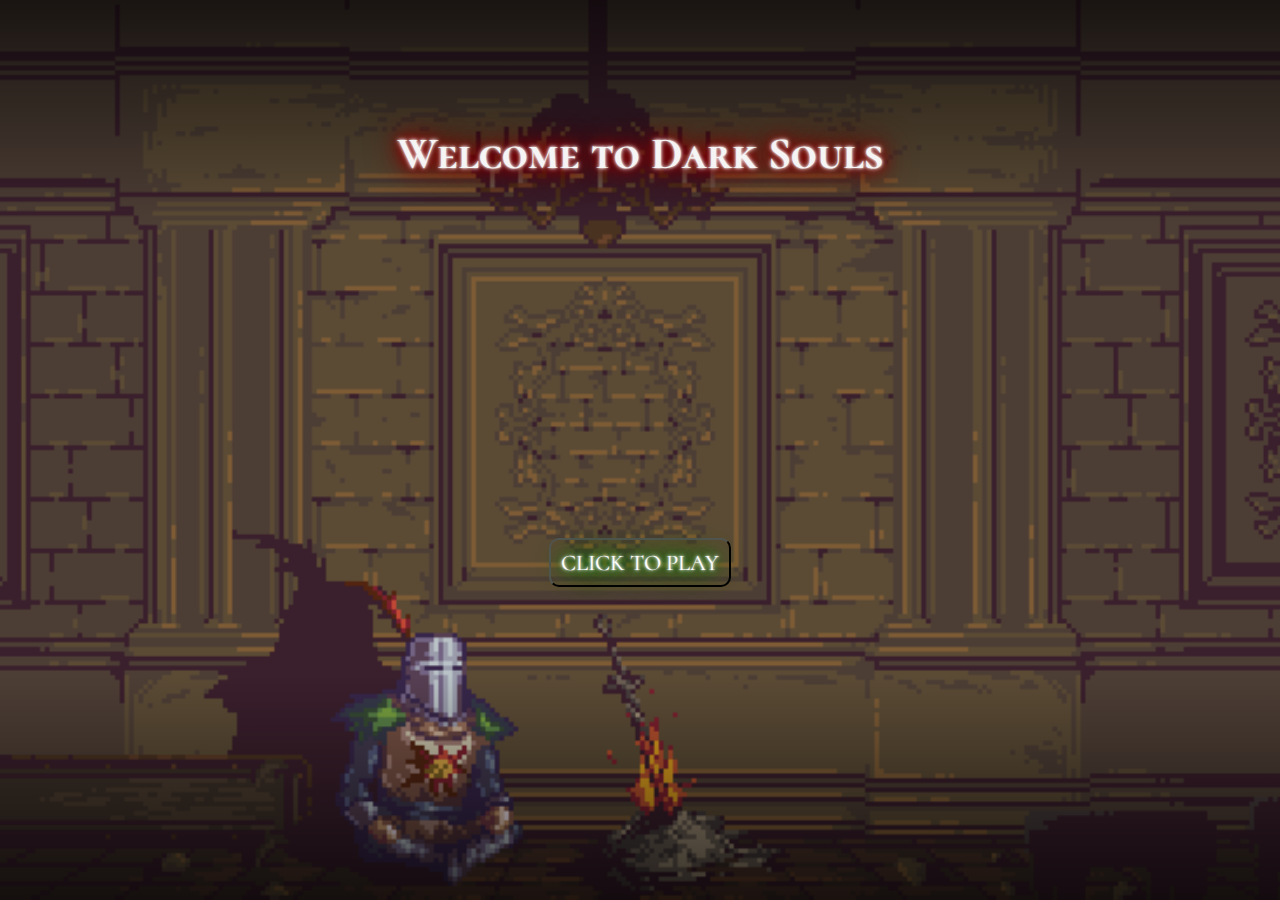
<file: index.html>
<html>
  <head>
    <link rel="icon" href="./images/you-died.png" />
    <title>Dark Souls Explorer Edition</title>
    <meta charset="utf-8" />
    <link rel="stylesheet" type="text/css" href="normalize.css" />
    <link rel="stylesheet" type="text/css" href="style.css" />
    <link
      href="https://fonts.googleapis.com/css?family=Cormorant+SC"
      rel="stylesheet"
    />
  </head>
  <body>
    <main>
      <h1 class="header">Welcome to Dark Souls</h1>
      <button class="play-button">CLICK TO PLAY</button>
      <div class="result"></div>
      <div class="counters">
        <div class="death-counter"></div>
        <div class="victory-counter"></div>
      </div>
    </main>
    <script src="main.js"></script>
  </body>
</html>
</file>
<file: style.css>
* {
  overflow: hidden;
}

body {
  position: relative;
  font-family: "Cormorant SC";
  background-image: url(./images/dark-souls-bg-gif.gif);
  background-repeat: no-repeat;
  background-attachment: fixed;
  background-position: center;
  background-size: cover;
}

main {
  display: -ms-grid;
  display: grid;
  -ms-grid-rows: (25vh)[4];
  -ms-grid-columns: (1fr)[3];
      grid-template: repeat(4, 25vh)/repeat(3, 1fr);
}

.header {
  background: -webkit-gradient(linear, left top, left bottom, from(#000a), to(transparent));
  background: linear-gradient(#000a, transparent);
  font-size: 5vh;
  color: whitesmoke;
  text-shadow: 0 0 2.5px #fff, 0 0 5px #fff, 0 0 10px darkred, 0 0 15px darkred, 0 0 20px darkred, 0 0 27.5px darkred, 0 0 37.5px darkred;
  -ms-grid-column: 1;
  -ms-grid-column-span: 3;
  grid-column: 1 / 4;
  -ms-grid-row: 1;
  -ms-grid-row-span: 1;
  grid-row: 1 / 2;
  text-align: center;
  margin: 0;
  padding-top: 10%;
}

.result {
  -webkit-transition: 1s;
  transition: 1s;
  height: 100%;
  -ms-grid-column: 1;
  -ms-grid-column-span: 3;
  grid-column: 1 / 4;
  -ms-grid-row: 2;
  -ms-grid-row-span: 1;
  grid-row: 2 / 3;
  display: -webkit-box;
  display: -ms-flexbox;
  display: flex;
  -webkit-box-align: center;
      -ms-flex-align: center;
          align-items: center;
  -webkit-box-pack: center;
      -ms-flex-pack: center;
          justify-content: center;
}

.victory {
  color: gold;
  font-size: 7vh;
  text-shadow: 0 0 5px #fff, 0 0 10px #fff, 0 0 20px yellow, 0 0 30px yellow, 0 0 40px yellow, 0 0 55px yellow, 0 0 75px yellow;
  padding: 0.5em;
  margin: 0;
  text-align: center;
}

.death {
  color: red;
  font-size: 9vh;
  text-shadow: 0 0 1px black, 0 0 3px red;
  padding: 0.5em;
  margin: 0;
  text-align: center;
}

.counters {
  width: 100%;
  font-size: 4vh;
  -ms-grid-column: 1;
  -ms-grid-column-span: 3;
  grid-column: 1 / 4;
  -ms-grid-row: 4;
  -ms-grid-row-span: 1;
  grid-row: 4 / 5;
  display: -webkit-box;
  display: -ms-flexbox;
  display: flex;
  -webkit-box-align: end;
      -ms-flex-align: end;
          align-items: flex-end;
  -ms-flex-pack: distribute;
      justify-content: space-around;
  background: -webkit-gradient(linear, left top, left bottom, from(transparent), to(#000a));
  background: linear-gradient(transparent, #000a);
  padding-bottom: 3vh;
}

.death-counter {
  color: red;
  text-shadow: 0 0 2px black, 0 0 5px red;
  text-align: center;
}

.victory-counter {
  margin-left: 10px;
  color: gold;
  text-shadow: 0 0 2px white, 0 0 7px yellow;
  text-align: center;
}

.play-button {
  color: white;
  font-size: 2.5vh;
  padding: 10px;
  border-radius: 10px;
  background-color: transparent;
  text-shadow: 0 0 2.5px #fff, 0 0 5px #fff, 0 0 10px green, 0 0 15px green, 0 0 20px green, 0 0 27.5px green, 0 0 37.5px green;
  -ms-grid-column: 2;
  -ms-grid-column-span: 1;
  grid-column: 2 /3;
  -ms-grid-row: 3;
  -ms-grid-row-span: 1;
  grid-row: 3 / 4;
  -ms-grid-column-align: center;
      justify-self: center;
  -ms-flex-item-align: center;
      -ms-grid-row-align: center;
      align-self: center;
}
/*# sourceMappingURL=style.css.map */
</file>
